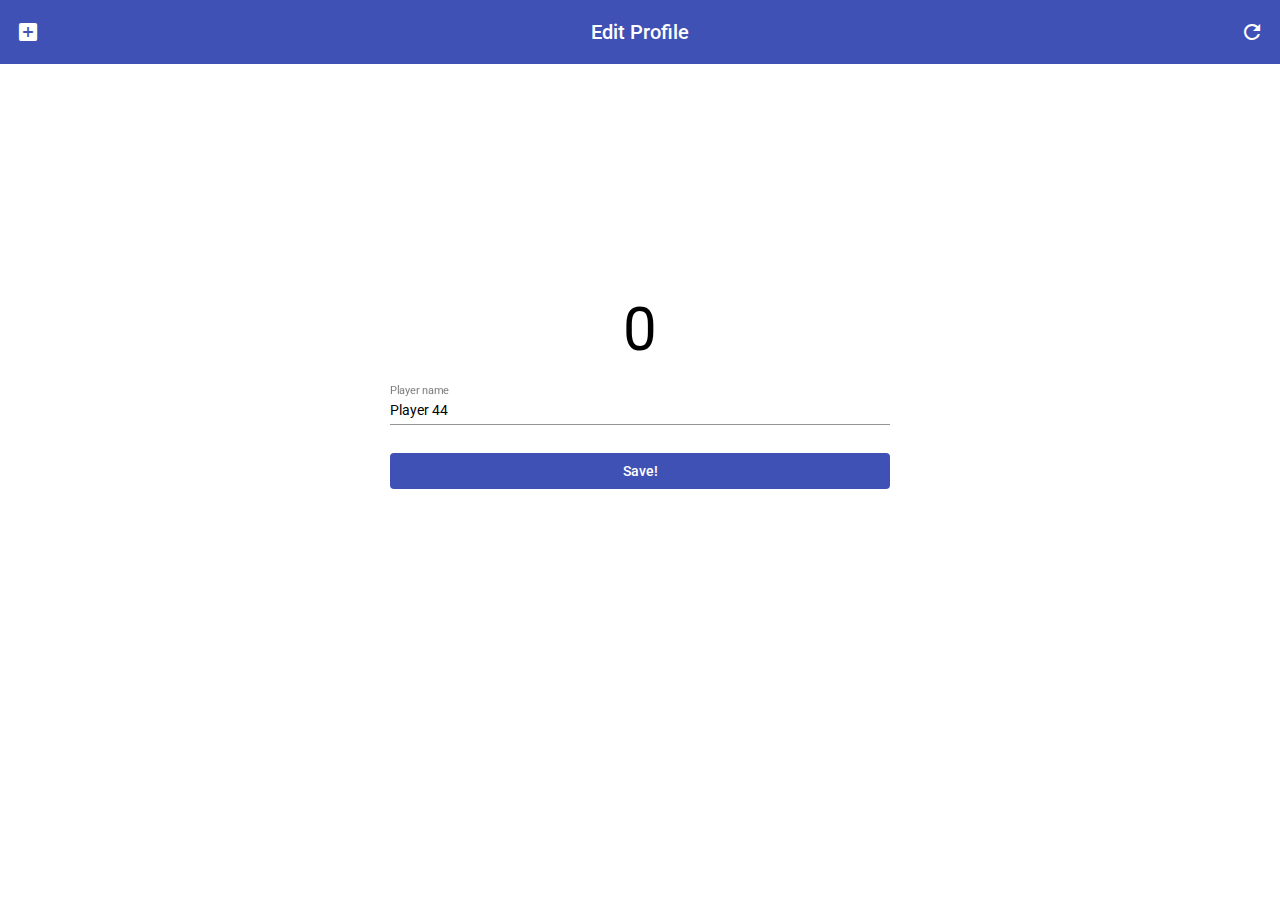
<file: projects/hello/index.html>
<!doctype html>
<html lang="en">
<head>
  <meta charset="utf-8">
  <title>Hello</title>
  <base href="/projects/hello/">
  <meta name="viewport" content="width=device-width, initial-scale=1">
  <link rel="icon" type="image/x-icon" href="favicon.ico">
  <link href="https://fonts.googleapis.com/css?family=Roboto:300,400,500&display=swap" rel="stylesheet">
  <link href="https://fonts.googleapis.com/icon?family=Material+Icons" rel="stylesheet">
<link rel="stylesheet" href="styles.45223b0fffa403703b9d.css"></head>
<body class="mat-typography">
  <app-root></app-root>
    
  <audio id="audioPlayer">
    <source src="http://www.hochmuth.com/mp3/Haydn_Adagio.mp3" type="audio/mpeg">
    Your browser does not support the audio element.
  </audio>
<script src="runtime-es2015.c9afb3256f2870e161de.js" type="module"></script><script src="runtime-es5.c9afb3256f2870e161de.js" nomodule defer></script><script src="polyfills-es5.40d363cefef9094149a6.js" nomodule defer></script><script src="polyfills-es2015.e85c3f5c6edf42a26377.js" type="module"></script><script src="main-es2015.7e215173cdeeeb72c129.js" type="module"></script><script src="main-es5.7e215173cdeeeb72c129.js" nomodule defer></script></body>
</html>
</file>
<file: projects/hello/styles.45223b0fffa403703b9d.css>
.mat-badge-content{font-weight:600;font-size:12px;font-family:Roboto,Helvetica Neue,sans-serif}.mat-badge-small .mat-badge-content{font-size:9px}.mat-badge-large .mat-badge-content{font-size:24px}.mat-h1,.mat-headline,.mat-typography h1{font:400 24px/32px Roboto,Helvetica Neue,sans-serif;letter-spacing:normal;margin:0 0 16px}.mat-h2,.mat-title,.mat-typography h2{font:500 20px/32px Roboto,Helvetica Neue,sans-serif;letter-spacing:normal;margin:0 0 16px}.mat-h3,.mat-subheading-2,.mat-typography h3{font:400 16px/28px Roboto,Helvetica Neue,sans-serif;letter-spacing:normal;margin:0 0 16px}.mat-h4,.mat-subheading-1,.mat-typography h4{font:400 15px/24px Roboto,Helvetica Neue,sans-serif;letter-spacing:normal;margin:0 0 16px}.mat-h5,.mat-typography h5{font:400 11.62px/20px Roboto,Helvetica Neue,sans-serif;margin:0 0 12px}.mat-h6,.mat-typography h6{font:400 9.38px/20px Roboto,Helvetica Neue,sans-serif;margin:0 0 12px}.mat-body-2,.mat-body-strong{font:500 14px/24px Roboto,Helvetica Neue,sans-serif;letter-spacing:normal}.mat-body,.mat-body-1,.mat-typography{font:400 14px/20px Roboto,Helvetica Neue,sans-serif;letter-spacing:normal}.mat-body-1 p,.mat-body p,.mat-typography p{margin:0 0 12px}.mat-caption,.mat-small{font:400 12px/20px Roboto,Helvetica Neue,sans-serif;letter-spacing:normal}.mat-display-4,.mat-typography .mat-display-4{font:300 112px/112px Roboto,Helvetica Neue,sans-serif;letter-spacing:-.05em;margin:0 0 56px}.mat-display-3,.mat-typography .mat-display-3{font:400 56px/56px Roboto,Helvetica Neue,sans-serif;letter-spacing:-.02em;margin:0 0 64px}.mat-display-2,.mat-typography .mat-display-2{font:400 45px/48px Roboto,Helvetica Neue,sans-serif;letter-spacing:-.005em;margin:0 0 64px}.mat-display-1,.mat-typography .mat-display-1{font:400 34px/40px Roboto,Helvetica Neue,sans-serif;letter-spacing:normal;margin:0 0 64px}.mat-bottom-sheet-container{font:400 14px/20px Roboto,Helvetica Neue,sans-serif;letter-spacing:normal}.mat-button,.mat-fab,.mat-flat-button,.mat-icon-button,.mat-mini-fab,.mat-raised-button,.mat-stroked-button{font-family:Roboto,Helvetica Neue,sans-serif;font-size:14px;font-weight:500}.mat-button-toggle,.mat-card{font-family:Roboto,Helvetica Neue,sans-serif}.mat-card-title{font-size:24px;font-weight:500}.mat-card-header .mat-card-title{font-size:20px}.mat-card-content,.mat-card-subtitle{font-size:14px}.mat-checkbox{font-family:Roboto,Helvetica Neue,sans-serif}.mat-checkbox-layout .mat-checkbox-label{line-height:24px}.mat-chip{font-size:14px;font-weight:500}.mat-chip .mat-chip-remove.mat-icon,.mat-chip .mat-chip-trailing-icon.mat-icon{font-size:18px}.mat-table{font-family:Roboto,Helvetica Neue,sans-serif}.mat-header-cell{font-size:12px;font-weight:500}.mat-cell,.mat-footer-cell{font-size:14px}.mat-calendar{font-family:Roboto,Helvetica Neue,sans-serif}.mat-calendar-body{font-size:13px}.mat-calendar-body-label,.mat-calendar-period-button{font-size:14px;font-weight:500}.mat-calendar-table-header th{font-size:11px;font-weight:400}.mat-dialog-title{font:500 20px/32px Roboto,Helvetica Neue,sans-serif;letter-spacing:normal}.mat-expansion-panel-header{font-family:Roboto,Helvetica Neue,sans-serif;font-size:15px;font-weight:400}.mat-expansion-panel-content{font:400 14px/20px Roboto,Helvetica Neue,sans-serif;letter-spacing:normal}.mat-form-field{font-size:inherit;font-weight:400;line-height:1.125;font-family:Roboto,Helvetica Neue,sans-serif;letter-spacing:normal}.mat-form-field-wrapper{padding-bottom:1.34375em}.mat-form-field-prefix .mat-icon,.mat-form-field-suffix .mat-icon{font-size:150%;line-height:1.125}.mat-form-field-prefix .mat-icon-button,.mat-form-field-suffix .mat-icon-button{height:1.5em;width:1.5em}.mat-form-field-prefix .mat-icon-button .mat-icon,.mat-form-field-suffix .mat-icon-button .mat-icon{height:1.125em;line-height:1.125}.mat-form-field-infix{padding:.5em 0;border-top:.84375em solid transparent}.mat-form-field-can-float.mat-form-field-should-float .mat-form-field-label,.mat-form-field-can-float .mat-input-server:focus+.mat-form-field-label-wrapper .mat-form-field-label{transform:translateY(-1.34375em) scale(.75);width:133.3333333333%}.mat-form-field-can-float .mat-input-server[label]:not(:label-shown)+.mat-form-field-label-wrapper .mat-form-field-label{transform:translateY(-1.34374em) scale(.75);width:133.3333433333%}.mat-form-field-label-wrapper{top:-.84375em;padding-top:.84375em}.mat-form-field-label{top:1.34375em}.mat-form-field-underline{bottom:1.34375em}.mat-form-field-subscript-wrapper{font-size:75%;margin-top:.6666666667em;top:calc(100% - 1.79167em)}.mat-form-field-appearance-legacy .mat-form-field-wrapper{padding-bottom:1.25em}.mat-form-field-appearance-legacy .mat-form-field-infix{padding:.4375em 0}.mat-form-field-appearance-legacy.mat-form-field-can-float.mat-form-field-should-float .mat-form-field-label,.mat-form-field-appearance-legacy.mat-form-field-can-float .mat-input-server:focus+.mat-form-field-label-wrapper .mat-form-field-label{transform:translateY(-1.28125em) scale(.75) perspective(100px) translateZ(.001px);-ms-transform:translateY(-1.28125em) scale(.75);width:133.3333333333%}.mat-form-field-appearance-legacy.mat-form-field-can-float .mat-form-field-autofill-control:-webkit-autofill+.mat-form-field-label-wrapper .mat-form-field-label{transform:translateY(-1.28125em) scale(.75) perspective(100px) translateZ(.00101px);-ms-transform:translateY(-1.28124em) scale(.75);width:133.3333433333%}.mat-form-field-appearance-legacy.mat-form-field-can-float .mat-input-server[label]:not(:label-shown)+.mat-form-field-label-wrapper .mat-form-field-label{transform:translateY(-1.28125em) scale(.75) perspective(100px) translateZ(.00102px);-ms-transform:translateY(-1.28123em) scale(.75);width:133.3333533333%}.mat-form-field-appearance-legacy .mat-form-field-label{top:1.28125em}.mat-form-field-appearance-legacy .mat-form-field-underline{bottom:1.25em}.mat-form-field-appearance-legacy .mat-form-field-subscript-wrapper{margin-top:.5416666667em;top:calc(100% - 1.66667em)}@media print{.mat-form-field-appearance-legacy.mat-form-field-can-float.mat-form-field-should-float .mat-form-field-label,.mat-form-field-appearance-legacy.mat-form-field-can-float .mat-input-server:focus+.mat-form-field-label-wrapper .mat-form-field-label{transform:translateY(-1.28122em) scale(.75)}.mat-form-field-appearance-legacy.mat-form-field-can-float .mat-form-field-autofill-control:-webkit-autofill+.mat-form-field-label-wrapper .mat-form-field-label{transform:translateY(-1.28121em) scale(.75)}.mat-form-field-appearance-legacy.mat-form-field-can-float .mat-input-server[label]:not(:label-shown)+.mat-form-field-label-wrapper .mat-form-field-label{transform:translateY(-1.2812em) scale(.75)}}.mat-form-field-appearance-fill .mat-form-field-infix{padding:.25em 0 .75em}.mat-form-field-appearance-fill .mat-form-field-label{top:1.09375em;margin-top:-.5em}.mat-form-field-appearance-fill.mat-form-field-can-float.mat-form-field-should-float .mat-form-field-label,.mat-form-field-appearance-fill.mat-form-field-can-float .mat-input-server:focus+.mat-form-field-label-wrapper .mat-form-field-label{transform:translateY(-.59375em) scale(.75);width:133.3333333333%}.mat-form-field-appearance-fill.mat-form-field-can-float .mat-input-server[label]:not(:label-shown)+.mat-form-field-label-wrapper .mat-form-field-label{transform:translateY(-.59374em) scale(.75);width:133.3333433333%}.mat-form-field-appearance-outline .mat-form-field-infix{padding:1em 0}.mat-form-field-appearance-outline .mat-form-field-label{top:1.84375em;margin-top:-.25em}.mat-form-field-appearance-outline.mat-form-field-can-float.mat-form-field-should-float .mat-form-field-label,.mat-form-field-appearance-outline.mat-form-field-can-float .mat-input-server:focus+.mat-form-field-label-wrapper .mat-form-field-label{transform:translateY(-1.59375em) scale(.75);width:133.3333333333%}.mat-form-field-appearance-outline.mat-form-field-can-float .mat-input-server[label]:not(:label-shown)+.mat-form-field-label-wrapper .mat-form-field-label{transform:translateY(-1.59374em) scale(.75);width:133.3333433333%}.mat-grid-tile-footer,.mat-grid-tile-header{font-size:14px}.mat-grid-tile-footer .mat-line,.mat-grid-tile-header .mat-line{white-space:nowrap;overflow:hidden;text-overflow:ellipsis;display:block;box-sizing:border-box}.mat-grid-tile-footer .mat-line:nth-child(n+2),.mat-grid-tile-header .mat-line:nth-child(n+2){font-size:12px}input.mat-input-element{margin-top:-.0625em}.mat-menu-item{font-family:Roboto,Helvetica Neue,sans-serif;font-size:14px;font-weight:400}.mat-paginator,.mat-paginator-page-size .mat-select-trigger{font-family:Roboto,Helvetica Neue,sans-serif;font-size:12px}.mat-radio-button,.mat-select{font-family:Roboto,Helvetica Neue,sans-serif}.mat-select-trigger{height:1.125em}.mat-slide-toggle-content,.mat-slider-thumb-label-text{font-family:Roboto,Helvetica Neue,sans-serif}.mat-slider-thumb-label-text{font-size:12px;font-weight:500}.mat-stepper-horizontal,.mat-stepper-vertical{font-family:Roboto,Helvetica Neue,sans-serif}.mat-step-label{font-size:14px;font-weight:400}.mat-step-sub-label-error{font-weight:400}.mat-step-label-error{font-size:14px}.mat-step-label-selected{font-size:14px;font-weight:500}.mat-tab-group,.mat-tab-label,.mat-tab-link{font-family:Roboto,Helvetica Neue,sans-serif}.mat-tab-label,.mat-tab-link{font-size:14px;font-weight:500}.mat-toolbar,.mat-toolbar h1,.mat-toolbar h2,.mat-toolbar h3,.mat-toolbar h4,.mat-toolbar h5,.mat-toolbar h6{font:500 20px/32px Roboto,Helvetica Neue,sans-serif;letter-spacing:normal;margin:0}.mat-tooltip{font-family:Roboto,Helvetica Neue,sans-serif;font-size:10px;padding-top:6px;padding-bottom:6px}.mat-tooltip-handset{font-size:14px;padding-top:8px;padding-bottom:8px}.mat-list-item,.mat-list-option{font-family:Roboto,Helvetica Neue,sans-serif}.mat-list-base .mat-list-item{font-size:16px}.mat-list-base .mat-list-item .mat-line{white-space:nowrap;overflow:hidden;text-overflow:ellipsis;display:block;box-sizing:border-box}.mat-list-base .mat-list-item .mat-line:nth-child(n+2){font-size:14px}.mat-list-base .mat-list-option{font-size:16px}.mat-list-base .mat-list-option .mat-line{white-space:nowrap;overflow:hidden;text-overflow:ellipsis;display:block;box-sizing:border-box}.mat-list-base .mat-list-option .mat-line:nth-child(n+2){font-size:14px}.mat-list-base .mat-subheader{font-family:Roboto,Helvetica Neue,sans-serif;font-size:14px;font-weight:500}.mat-list-base[dense] .mat-list-item{font-size:12px}.mat-list-base[dense] .mat-list-item .mat-line{white-space:nowrap;overflow:hidden;text-overflow:ellipsis;display:block;box-sizing:border-box}.mat-list-base[dense] .mat-list-item .mat-line:nth-child(n+2),.mat-list-base[dense] .mat-list-option{font-size:12px}.mat-list-base[dense] .mat-list-option .mat-line{white-space:nowrap;overflow:hidden;text-overflow:ellipsis;display:block;box-sizing:border-box}.mat-list-base[dense] .mat-list-option .mat-line:nth-child(n+2){font-size:12px}.mat-list-base[dense] .mat-subheader{font-family:Roboto,Helvetica Neue,sans-serif;font-size:12px;font-weight:500}.mat-option{font-family:Roboto,Helvetica Neue,sans-serif;font-size:16px}.mat-optgroup-label{font:500 14px/24px Roboto,Helvetica Neue,sans-serif;letter-spacing:normal}.mat-simple-snackbar{font-family:Roboto,Helvetica Neue,sans-serif;font-size:14px}.mat-simple-snackbar-action{line-height:1;font-family:inherit;font-size:inherit;font-weight:500}.mat-tree{font-family:Roboto,Helvetica Neue,sans-serif}.mat-nested-tree-node,.mat-tree-node{font-weight:400;font-size:14px}.mat-ripple{overflow:hidden;position:relative}.mat-ripple:not(:empty){transform:translateZ(0)}.mat-ripple.mat-ripple-unbounded{overflow:visible}.mat-ripple-element{position:absolute;border-radius:50%;pointer-events:none;transition:opacity,transform 0ms cubic-bezier(0,0,.2,1);transform:scale(0)}.cdk-high-contrast-active .mat-ripple-element{display:none}.cdk-visually-hidden{border:0;clip:rect(0 0 0 0);height:1px;margin:-1px;overflow:hidden;padding:0;position:absolute;width:1px;outline:0;-webkit-appearance:none;-moz-appearance:none}.cdk-global-overlay-wrapper,.cdk-overlay-container{pointer-events:none;top:0;left:0;height:100%;width:100%}.cdk-overlay-container{position:fixed;z-index:1000}.cdk-overlay-container:empty{display:none}.cdk-global-overlay-wrapper,.cdk-overlay-pane{display:flex;position:absolute;z-index:1000}.cdk-overlay-pane{pointer-events:auto;box-sizing:border-box;max-width:100%;max-height:100%}.cdk-overlay-backdrop{position:absolute;top:0;bottom:0;left:0;right:0;z-index:1000;pointer-events:auto;-webkit-tap-highlight-color:transparent;transition:opacity .4s cubic-bezier(.25,.8,.25,1);opacity:0}.cdk-overlay-backdrop.cdk-overlay-backdrop-showing{opacity:1}@media screen and (-ms-high-contrast:active){.cdk-overlay-backdrop.cdk-overlay-backdrop-showing{opacity:.6}}.cdk-overlay-dark-backdrop{background:rgba(0,0,0,.32)}.cdk-overlay-transparent-backdrop,.cdk-overlay-transparent-backdrop.cdk-overlay-backdrop-showing{opacity:0}.cdk-overlay-connected-position-bounding-box{position:absolute;z-index:1000;display:flex;flex-direction:column;min-width:1px;min-height:1px}.cdk-global-scrollblock{position:fixed;width:100%;overflow-y:scroll}@-webkit-keyframes cdk-text-field-autofill-start{/*!*/}@keyframes cdk-text-field-autofill-start{/*!*/}@-webkit-keyframes cdk-text-field-autofill-end{/*!*/}@keyframes cdk-text-field-autofill-end{/*!*/}.cdk-text-field-autofill-monitored:-webkit-autofill{-webkit-animation:cdk-text-field-autofill-start 0s 1ms;animation:cdk-text-field-autofill-start 0s 1ms}.cdk-text-field-autofill-monitored:not(:-webkit-autofill){-webkit-animation:cdk-text-field-autofill-end 0s 1ms;animation:cdk-text-field-autofill-end 0s 1ms}textarea.cdk-textarea-autosize{resize:none}textarea.cdk-textarea-autosize-measuring{height:auto!important;overflow:hidden!important;padding:2px 0!important;box-sizing:content-box!important}.mat-ripple-element{background-color:rgba(0,0,0,.1)}.mat-option{color:rgba(0,0,0,.87)}.mat-option.mat-active,.mat-option.mat-selected:not(.mat-option-multiple):not(.mat-option-disabled),.mat-option:focus:not(.mat-option-disabled),.mat-option:hover:not(.mat-option-disabled){background:rgba(0,0,0,.04)}.mat-option.mat-active{color:rgba(0,0,0,.87)}.mat-option.mat-option-disabled{color:rgba(0,0,0,.38)}.mat-primary .mat-option.mat-selected:not(.mat-option-disabled){color:#3f51b5}.mat-accent .mat-option.mat-selected:not(.mat-option-disabled){color:#ff4081}.mat-warn .mat-option.mat-selected:not(.mat-option-disabled){color:#f44336}.mat-optgroup-label{color:rgba(0,0,0,.54)}.mat-optgroup-disabled .mat-optgroup-label{color:rgba(0,0,0,.38)}.mat-pseudo-checkbox{color:rgba(0,0,0,.54)}.mat-pseudo-checkbox:after{color:#fafafa}.mat-pseudo-checkbox-disabled{color:#b0b0b0}.mat-primary .mat-pseudo-checkbox-checked,.mat-primary .mat-pseudo-checkbox-indeterminate{background:#3f51b5}.mat-accent .mat-pseudo-checkbox-checked,.mat-accent .mat-pseudo-checkbox-indeterminate,.mat-pseudo-checkbox-checked,.mat-pseudo-checkbox-indeterminate{background:#ff4081}.mat-warn .mat-pseudo-checkbox-checked,.mat-warn .mat-pseudo-checkbox-indeterminate{background:#f44336}.mat-pseudo-checkbox-checked.mat-pseudo-checkbox-disabled,.mat-pseudo-checkbox-indeterminate.mat-pseudo-checkbox-disabled{background:#b0b0b0}.mat-elevation-z0{box-shadow:0 0 0 0 rgba(0,0,0,.2),0 0 0 0 rgba(0,0,0,.14),0 0 0 0 rgba(0,0,0,.12)}.mat-elevation-z1{box-shadow:0 2px 1px -1px rgba(0,0,0,.2),0 1px 1px 0 rgba(0,0,0,.14),0 1px 3px 0 rgba(0,0,0,.12)}.mat-elevation-z2{box-shadow:0 3px 1px -2px rgba(0,0,0,.2),0 2px 2px 0 rgba(0,0,0,.14),0 1px 5px 0 rgba(0,0,0,.12)}.mat-elevation-z3{box-shadow:0 3px 3px -2px rgba(0,0,0,.2),0 3px 4px 0 rgba(0,0,0,.14),0 1px 8px 0 rgba(0,0,0,.12)}.mat-elevation-z4{box-shadow:0 2px 4px -1px rgba(0,0,0,.2),0 4px 5px 0 rgba(0,0,0,.14),0 1px 10px 0 rgba(0,0,0,.12)}.mat-elevation-z5{box-shadow:0 3px 5px -1px rgba(0,0,0,.2),0 5px 8px 0 rgba(0,0,0,.14),0 1px 14px 0 rgba(0,0,0,.12)}.mat-elevation-z6{box-shadow:0 3px 5px -1px rgba(0,0,0,.2),0 6px 10px 0 rgba(0,0,0,.14),0 1px 18px 0 rgba(0,0,0,.12)}.mat-elevation-z7{box-shadow:0 4px 5px -2px rgba(0,0,0,.2),0 7px 10px 1px rgba(0,0,0,.14),0 2px 16px 1px rgba(0,0,0,.12)}.mat-elevation-z8{box-shadow:0 5px 5px -3px rgba(0,0,0,.2),0 8px 10px 1px rgba(0,0,0,.14),0 3px 14px 2px rgba(0,0,0,.12)}.mat-elevation-z9{box-shadow:0 5px 6px -3px rgba(0,0,0,.2),0 9px 12px 1px rgba(0,0,0,.14),0 3px 16px 2px rgba(0,0,0,.12)}.mat-elevation-z10{box-shadow:0 6px 6px -3px rgba(0,0,0,.2),0 10px 14px 1px rgba(0,0,0,.14),0 4px 18px 3px rgba(0,0,0,.12)}.mat-elevation-z11{box-shadow:0 6px 7px -4px rgba(0,0,0,.2),0 11px 15px 1px rgba(0,0,0,.14),0 4px 20px 3px rgba(0,0,0,.12)}.mat-elevation-z12{box-shadow:0 7px 8px -4px rgba(0,0,0,.2),0 12px 17px 2px rgba(0,0,0,.14),0 5px 22px 4px rgba(0,0,0,.12)}.mat-elevation-z13{box-shadow:0 7px 8px -4px rgba(0,0,0,.2),0 13px 19px 2px rgba(0,0,0,.14),0 5px 24px 4px rgba(0,0,0,.12)}.mat-elevation-z14{box-shadow:0 7px 9px -4px rgba(0,0,0,.2),0 14px 21px 2px rgba(0,0,0,.14),0 5px 26px 4px rgba(0,0,0,.12)}.mat-elevation-z15{box-shadow:0 8px 9px -5px rgba(0,0,0,.2),0 15px 22px 2px rgba(0,0,0,.14),0 6px 28px 5px rgba(0,0,0,.12)}.mat-elevation-z16{box-shadow:0 8px 10px -5px rgba(0,0,0,.2),0 16px 24px 2px rgba(0,0,0,.14),0 6px 30px 5px rgba(0,0,0,.12)}.mat-elevation-z17{box-shadow:0 8px 11px -5px rgba(0,0,0,.2),0 17px 26px 2px rgba(0,0,0,.14),0 6px 32px 5px rgba(0,0,0,.12)}.mat-elevation-z18{box-shadow:0 9px 11px -5px rgba(0,0,0,.2),0 18px 28px 2px rgba(0,0,0,.14),0 7px 34px 6px rgba(0,0,0,.12)}.mat-elevation-z19{box-shadow:0 9px 12px -6px rgba(0,0,0,.2),0 19px 29px 2px rgba(0,0,0,.14),0 7px 36px 6px rgba(0,0,0,.12)}.mat-elevation-z20{box-shadow:0 10px 13px -6px rgba(0,0,0,.2),0 20px 31px 3px rgba(0,0,0,.14),0 8px 38px 7px rgba(0,0,0,.12)}.mat-elevation-z21{box-shadow:0 10px 13px -6px rgba(0,0,0,.2),0 21px 33px 3px rgba(0,0,0,.14),0 8px 40px 7px rgba(0,0,0,.12)}.mat-elevation-z22{box-shadow:0 10px 14px -6px rgba(0,0,0,.2),0 22px 35px 3px rgba(0,0,0,.14),0 8px 42px 7px rgba(0,0,0,.12)}.mat-elevation-z23{box-shadow:0 11px 14px -7px rgba(0,0,0,.2),0 23px 36px 3px rgba(0,0,0,.14),0 9px 44px 8px rgba(0,0,0,.12)}.mat-elevation-z24{box-shadow:0 11px 15px -7px rgba(0,0,0,.2),0 24px 38px 3px rgba(0,0,0,.14),0 9px 46px 8px rgba(0,0,0,.12)}.mat-app-background{background-color:#fafafa;color:rgba(0,0,0,.87)}.mat-theme-loaded-marker{display:none}.mat-autocomplete-panel{background:#fff;color:rgba(0,0,0,.87)}.mat-autocomplete-panel:not([class*=mat-elevation-z]){box-shadow:0 2px 4px -1px rgba(0,0,0,.2),0 4px 5px 0 rgba(0,0,0,.14),0 1px 10px 0 rgba(0,0,0,.12)}.mat-autocomplete-panel .mat-option.mat-selected:not(.mat-active):not(:hover){background:#fff}.mat-autocomplete-panel .mat-option.mat-selected:not(.mat-active):not(:hover):not(.mat-option-disabled){color:rgba(0,0,0,.87)}.mat-badge-content{color:#fff;background:#3f51b5}.cdk-high-contrast-active .mat-badge-content{outline:1px solid;border-radius:0}.mat-badge-accent .mat-badge-content{background:#ff4081;color:#fff}.mat-badge-warn .mat-badge-content{color:#fff;background:#f44336}.mat-badge{position:relative}.mat-badge-hidden .mat-badge-content{display:none}.mat-badge-disabled .mat-badge-content{background:#b9b9b9;color:rgba(0,0,0,.38)}.mat-badge-content{position:absolute;text-align:center;display:inline-block;border-radius:50%;transition:transform .2s ease-in-out;transform:scale(.6);overflow:hidden;white-space:nowrap;text-overflow:ellipsis;pointer-events:none}.mat-badge-content._mat-animation-noopable,.ng-animate-disabled .mat-badge-content{transition:none}.mat-badge-content.mat-badge-active{transform:none}.mat-badge-small .mat-badge-content{width:16px;height:16px;line-height:16px}.mat-badge-small.mat-badge-above .mat-badge-content{top:-8px}.mat-badge-small.mat-badge-below .mat-badge-content{bottom:-8px}.mat-badge-small.mat-badge-before .mat-badge-content{left:-16px}[dir=rtl] .mat-badge-small.mat-badge-before .mat-badge-content{left:auto;right:-16px}.mat-badge-small.mat-badge-after .mat-badge-content{right:-16px}[dir=rtl] .mat-badge-small.mat-badge-after .mat-badge-content{right:auto;left:-16px}.mat-badge-small.mat-badge-overlap.mat-badge-before .mat-badge-content{left:-8px}[dir=rtl] .mat-badge-small.mat-badge-overlap.mat-badge-before .mat-badge-content{left:auto;right:-8px}.mat-badge-small.mat-badge-overlap.mat-badge-after .mat-badge-content{right:-8px}[dir=rtl] .mat-badge-small.mat-badge-overlap.mat-badge-after .mat-badge-content{right:auto;left:-8px}.mat-badge-medium .mat-badge-content{width:22px;height:22px;line-height:22px}.mat-badge-medium.mat-badge-above .mat-badge-content{top:-11px}.mat-badge-medium.mat-badge-below .mat-badge-content{bottom:-11px}.mat-badge-medium.mat-badge-before .mat-badge-content{left:-22px}[dir=rtl] .mat-badge-medium.mat-badge-before .mat-badge-content{left:auto;right:-22px}.mat-badge-medium.mat-badge-after .mat-badge-content{right:-22px}[dir=rtl] .mat-badge-medium.mat-badge-after .mat-badge-content{right:auto;left:-22px}.mat-badge-medium.mat-badge-overlap.mat-badge-before .mat-badge-content{left:-11px}[dir=rtl] .mat-badge-medium.mat-badge-overlap.mat-badge-before .mat-badge-content{left:auto;right:-11px}.mat-badge-medium.mat-badge-overlap.mat-badge-after .mat-badge-content{right:-11px}[dir=rtl] .mat-badge-medium.mat-badge-overlap.mat-badge-after .mat-badge-content{right:auto;left:-11px}.mat-badge-large .mat-badge-content{width:28px;height:28px;line-height:28px}.mat-badge-large.mat-badge-above .mat-badge-content{top:-14px}.mat-badge-large.mat-badge-below .mat-badge-content{bottom:-14px}.mat-badge-large.mat-badge-before .mat-badge-content{left:-28px}[dir=rtl] .mat-badge-large.mat-badge-before .mat-badge-content{left:auto;right:-28px}.mat-badge-large.mat-badge-after .mat-badge-content{right:-28px}[dir=rtl] .mat-badge-large.mat-badge-after .mat-badge-content{right:auto;left:-28px}.mat-badge-large.mat-badge-overlap.mat-badge-before .mat-badge-content{left:-14px}[dir=rtl] .mat-badge-large.mat-badge-overlap.mat-badge-before .mat-badge-content{left:auto;right:-14px}.mat-badge-large.mat-badge-overlap.mat-badge-after .mat-badge-content{right:-14px}[dir=rtl] .mat-badge-large.mat-badge-overlap.mat-badge-after .mat-badge-content{right:auto;left:-14px}.mat-bottom-sheet-container{box-shadow:0 8px 10px -5px rgba(0,0,0,.2),0 16px 24px 2px rgba(0,0,0,.14),0 6px 30px 5px rgba(0,0,0,.12);background:#fff;color:rgba(0,0,0,.87)}.mat-button,.mat-icon-button,.mat-stroked-button{color:inherit;background:transparent}.mat-button.mat-primary,.mat-icon-button.mat-primary,.mat-stroked-button.mat-primary{color:#3f51b5}.mat-button.mat-accent,.mat-icon-button.mat-accent,.mat-stroked-button.mat-accent{color:#ff4081}.mat-button.mat-warn,.mat-icon-button.mat-warn,.mat-stroked-button.mat-warn{color:#f44336}.mat-button.mat-accent[disabled],.mat-button.mat-primary[disabled],.mat-button.mat-warn[disabled],.mat-button[disabled][disabled],.mat-icon-button.mat-accent[disabled],.mat-icon-button.mat-primary[disabled],.mat-icon-button.mat-warn[disabled],.mat-icon-button[disabled][disabled],.mat-stroked-button.mat-accent[disabled],.mat-stroked-button.mat-primary[disabled],.mat-stroked-button.mat-warn[disabled],.mat-stroked-button[disabled][disabled]{color:rgba(0,0,0,.26)}.mat-button.mat-primary .mat-button-focus-overlay,.mat-icon-button.mat-primary .mat-button-focus-overlay,.mat-stroked-button.mat-primary .mat-button-focus-overlay{background-color:#3f51b5}.mat-button.mat-accent .mat-button-focus-overlay,.mat-icon-button.mat-accent .mat-button-focus-overlay,.mat-stroked-button.mat-accent .mat-button-focus-overlay{background-color:#ff4081}.mat-button.mat-warn .mat-button-focus-overlay,.mat-icon-button.mat-warn .mat-button-focus-overlay,.mat-stroked-button.mat-warn .mat-button-focus-overlay{background-color:#f44336}.mat-button[disabled] .mat-button-focus-overlay,.mat-icon-button[disabled] .mat-button-focus-overlay,.mat-stroked-button[disabled] .mat-button-focus-overlay{background-color:transparent}.mat-button .mat-ripple-element,.mat-icon-button .mat-ripple-element,.mat-stroked-button .mat-ripple-element{opacity:.1;background-color:currentColor}.mat-button-focus-overlay{background:#000}.mat-stroked-button:not([disabled]){border-color:rgba(0,0,0,.12)}.mat-fab,.mat-flat-button,.mat-mini-fab,.mat-raised-button{color:rgba(0,0,0,.87);background-color:#fff}.mat-fab.mat-accent,.mat-fab.mat-primary,.mat-fab.mat-warn,.mat-flat-button.mat-accent,.mat-flat-button.mat-primary,.mat-flat-button.mat-warn,.mat-mini-fab.mat-accent,.mat-mini-fab.mat-primary,.mat-mini-fab.mat-warn,.mat-raised-button.mat-accent,.mat-raised-button.mat-primary,.mat-raised-button.mat-warn{color:#fff}.mat-fab.mat-accent[disabled],.mat-fab.mat-primary[disabled],.mat-fab.mat-warn[disabled],.mat-fab[disabled][disabled],.mat-flat-button.mat-accent[disabled],.mat-flat-button.mat-primary[disabled],.mat-flat-button.mat-warn[disabled],.mat-flat-button[disabled][disabled],.mat-mini-fab.mat-accent[disabled],.mat-mini-fab.mat-primary[disabled],.mat-mini-fab.mat-warn[disabled],.mat-mini-fab[disabled][disabled],.mat-raised-button.mat-accent[disabled],.mat-raised-button.mat-primary[disabled],.mat-raised-button.mat-warn[disabled],.mat-raised-button[disabled][disabled]{color:rgba(0,0,0,.26)}.mat-fab.mat-primary,.mat-flat-button.mat-primary,.mat-mini-fab.mat-primary,.mat-raised-button.mat-primary{background-color:#3f51b5}.mat-fab.mat-accent,.mat-flat-button.mat-accent,.mat-mini-fab.mat-accent,.mat-raised-button.mat-accent{background-color:#ff4081}.mat-fab.mat-warn,.mat-flat-button.mat-warn,.mat-mini-fab.mat-warn,.mat-raised-button.mat-warn{background-color:#f44336}.mat-fab.mat-accent[disabled],.mat-fab.mat-primary[disabled],.mat-fab.mat-warn[disabled],.mat-fab[disabled][disabled],.mat-flat-button.mat-accent[disabled],.mat-flat-button.mat-primary[disabled],.mat-flat-button.mat-warn[disabled],.mat-flat-button[disabled][disabled],.mat-mini-fab.mat-accent[disabled],.mat-mini-fab.mat-primary[disabled],.mat-mini-fab.mat-warn[disabled],.mat-mini-fab[disabled][disabled],.mat-raised-button.mat-accent[disabled],.mat-raised-button.mat-primary[disabled],.mat-raised-button.mat-warn[disabled],.mat-raised-button[disabled][disabled]{background-color:rgba(0,0,0,.12)}.mat-fab.mat-accent .mat-ripple-element,.mat-fab.mat-primary .mat-ripple-element,.mat-fab.mat-warn .mat-ripple-element,.mat-flat-button.mat-accent .mat-ripple-element,.mat-flat-button.mat-primary .mat-ripple-element,.mat-flat-button.mat-warn .mat-ripple-element,.mat-mini-fab.mat-accent .mat-ripple-element,.mat-mini-fab.mat-primary .mat-ripple-element,.mat-mini-fab.mat-warn .mat-ripple-element,.mat-raised-button.mat-accent .mat-ripple-element,.mat-raised-button.mat-primary .mat-ripple-element,.mat-raised-button.mat-warn .mat-ripple-element{background-color:hsla(0,0%,100%,.1)}.mat-flat-button:not([class*=mat-elevation-z]),.mat-stroked-button:not([class*=mat-elevation-z]){box-shadow:0 0 0 0 rgba(0,0,0,.2),0 0 0 0 rgba(0,0,0,.14),0 0 0 0 rgba(0,0,0,.12)}.mat-raised-button:not([class*=mat-elevation-z]){box-shadow:0 3px 1px -2px rgba(0,0,0,.2),0 2px 2px 0 rgba(0,0,0,.14),0 1px 5px 0 rgba(0,0,0,.12)}.mat-raised-button:not([disabled]):active:not([class*=mat-elevation-z]){box-shadow:0 5px 5px -3px rgba(0,0,0,.2),0 8px 10px 1px rgba(0,0,0,.14),0 3px 14px 2px rgba(0,0,0,.12)}.mat-raised-button[disabled]:not([class*=mat-elevation-z]){box-shadow:0 0 0 0 rgba(0,0,0,.2),0 0 0 0 rgba(0,0,0,.14),0 0 0 0 rgba(0,0,0,.12)}.mat-fab:not([class*=mat-elevation-z]),.mat-mini-fab:not([class*=mat-elevation-z]){box-shadow:0 3px 5px -1px rgba(0,0,0,.2),0 6px 10px 0 rgba(0,0,0,.14),0 1px 18px 0 rgba(0,0,0,.12)}.mat-fab:not([disabled]):active:not([class*=mat-elevation-z]),.mat-mini-fab:not([disabled]):active:not([class*=mat-elevation-z]){box-shadow:0 7px 8px -4px rgba(0,0,0,.2),0 12px 17px 2px rgba(0,0,0,.14),0 5px 22px 4px rgba(0,0,0,.12)}.mat-fab[disabled]:not([class*=mat-elevation-z]),.mat-mini-fab[disabled]:not([class*=mat-elevation-z]){box-shadow:0 0 0 0 rgba(0,0,0,.2),0 0 0 0 rgba(0,0,0,.14),0 0 0 0 rgba(0,0,0,.12)}.mat-button-toggle-group,.mat-button-toggle-standalone{box-shadow:0 3px 1px -2px rgba(0,0,0,.2),0 2px 2px 0 rgba(0,0,0,.14),0 1px 5px 0 rgba(0,0,0,.12)}.mat-button-toggle-group-appearance-standard,.mat-button-toggle-standalone.mat-button-toggle-appearance-standard{box-shadow:none}.mat-button-toggle{color:rgba(0,0,0,.38)}.mat-button-toggle .mat-button-toggle-focus-overlay{background-color:rgba(0,0,0,.12)}.mat-button-toggle-appearance-standard{color:rgba(0,0,0,.87);background:#fff}.mat-button-toggle-appearance-standard .mat-button-toggle-focus-overlay{background-color:#000}.mat-button-toggle-group-appearance-standard .mat-button-toggle+.mat-button-toggle{border-left:1px solid rgba(0,0,0,.12)}[dir=rtl] .mat-button-toggle-group-appearance-standard .mat-button-toggle+.mat-button-toggle{border-left:none;border-right:1px solid rgba(0,0,0,.12)}.mat-button-toggle-group-appearance-standard.mat-button-toggle-vertical .mat-button-toggle+.mat-button-toggle{border-left:none;border-right:none;border-top:1px solid rgba(0,0,0,.12)}.mat-button-toggle-checked{background-color:#e0e0e0;color:rgba(0,0,0,.54)}.mat-button-toggle-checked.mat-button-toggle-appearance-standard{color:rgba(0,0,0,.87)}.mat-button-toggle-disabled{color:rgba(0,0,0,.26);background-color:#eee}.mat-button-toggle-disabled.mat-button-toggle-appearance-standard{background:#fff}.mat-button-toggle-disabled.mat-button-toggle-checked{background-color:#bdbdbd}.mat-button-toggle-group-appearance-standard,.mat-button-toggle-standalone.mat-button-toggle-appearance-standard{border:1px solid rgba(0,0,0,.12)}.mat-card{background:#fff;color:rgba(0,0,0,.87)}.mat-card:not([class*=mat-elevation-z]){box-shadow:0 2px 1px -1px rgba(0,0,0,.2),0 1px 1px 0 rgba(0,0,0,.14),0 1px 3px 0 rgba(0,0,0,.12)}.mat-card.mat-card-flat:not([class*=mat-elevation-z]){box-shadow:0 0 0 0 rgba(0,0,0,.2),0 0 0 0 rgba(0,0,0,.14),0 0 0 0 rgba(0,0,0,.12)}.mat-card-subtitle{color:rgba(0,0,0,.54)}.mat-checkbox-frame{border-color:rgba(0,0,0,.54)}.mat-checkbox-checkmark{fill:#fafafa}.mat-checkbox-checkmark-path{stroke:#fafafa!important}.mat-checkbox-mixedmark{background-color:#fafafa}.mat-checkbox-checked.mat-primary .mat-checkbox-background,.mat-checkbox-indeterminate.mat-primary .mat-checkbox-background{background-color:#3f51b5}.mat-checkbox-checked.mat-accent .mat-checkbox-background,.mat-checkbox-indeterminate.mat-accent .mat-checkbox-background{background-color:#ff4081}.mat-checkbox-checked.mat-warn .mat-checkbox-background,.mat-checkbox-indeterminate.mat-warn .mat-checkbox-background{background-color:#f44336}.mat-checkbox-disabled.mat-checkbox-checked .mat-checkbox-background,.mat-checkbox-disabled.mat-checkbox-indeterminate .mat-checkbox-background{background-color:#b0b0b0}.mat-checkbox-disabled:not(.mat-checkbox-checked) .mat-checkbox-frame{border-color:#b0b0b0}.mat-checkbox-disabled .mat-checkbox-label{color:rgba(0,0,0,.54)}.mat-checkbox .mat-ripple-element{background-color:#000}.mat-checkbox-checked:not(.mat-checkbox-disabled).mat-primary .mat-ripple-element,.mat-checkbox:active:not(.mat-checkbox-disabled).mat-primary .mat-ripple-element{background:#3f51b5}.mat-checkbox-checked:not(.mat-checkbox-disabled).mat-accent .mat-ripple-element,.mat-checkbox:active:not(.mat-checkbox-disabled).mat-accent .mat-ripple-element{background:#ff4081}.mat-checkbox-checked:not(.mat-checkbox-disabled).mat-warn .mat-ripple-element,.mat-checkbox:active:not(.mat-checkbox-disabled).mat-warn .mat-ripple-element{background:#f44336}.mat-chip.mat-standard-chip{background-color:#e0e0e0;color:rgba(0,0,0,.87)}.mat-chip.mat-standard-chip .mat-chip-remove{color:rgba(0,0,0,.87);opacity:.4}.mat-chip.mat-standard-chip:not(.mat-chip-disabled):active{box-shadow:0 3px 3px -2px rgba(0,0,0,.2),0 3px 4px 0 rgba(0,0,0,.14),0 1px 8px 0 rgba(0,0,0,.12)}.mat-chip.mat-standard-chip:not(.mat-chip-disabled) .mat-chip-remove:hover{opacity:.54}.mat-chip.mat-standard-chip.mat-chip-disabled{opacity:.4}.mat-chip.mat-standard-chip:after{background:#000}.mat-chip.mat-standard-chip.mat-chip-selected.mat-primary{background-color:#3f51b5;color:#fff}.mat-chip.mat-standard-chip.mat-chip-selected.mat-primary .mat-chip-remove{color:#fff;opacity:.4}.mat-chip.mat-standard-chip.mat-chip-selected.mat-primary .mat-ripple-element{background-color:hsla(0,0%,100%,.1)}.mat-chip.mat-standard-chip.mat-chip-selected.mat-warn{background-color:#f44336;color:#fff}.mat-chip.mat-standard-chip.mat-chip-selected.mat-warn .mat-chip-remove{color:#fff;opacity:.4}.mat-chip.mat-standard-chip.mat-chip-selected.mat-warn .mat-ripple-element{background-color:hsla(0,0%,100%,.1)}.mat-chip.mat-standard-chip.mat-chip-selected.mat-accent{background-color:#ff4081;color:#fff}.mat-chip.mat-standard-chip.mat-chip-selected.mat-accent .mat-chip-remove{color:#fff;opacity:.4}.mat-chip.mat-standard-chip.mat-chip-selected.mat-accent .mat-ripple-element{background-color:hsla(0,0%,100%,.1)}.mat-table{background:#fff}.mat-table-sticky,.mat-table tbody,.mat-table tfoot,.mat-table thead,[mat-footer-row],[mat-header-row],[mat-row],mat-footer-row,mat-header-row,mat-row{background:inherit}mat-footer-row,mat-header-row,mat-row,td.mat-cell,td.mat-footer-cell,th.mat-header-cell{border-bottom-color:rgba(0,0,0,.12)}.mat-header-cell{color:rgba(0,0,0,.54)}.mat-cell,.mat-footer-cell{color:rgba(0,0,0,.87)}.mat-calendar-arrow{border-top-color:rgba(0,0,0,.54)}.mat-datepicker-content .mat-calendar-next-button,.mat-datepicker-content .mat-calendar-previous-button,.mat-datepicker-toggle{color:rgba(0,0,0,.54)}.mat-calendar-table-header{color:rgba(0,0,0,.38)}.mat-calendar-table-header-divider:after{background:rgba(0,0,0,.12)}.mat-calendar-body-label{color:rgba(0,0,0,.54)}.mat-calendar-body-cell-content{color:rgba(0,0,0,.87);border-color:transparent}.mat-calendar-body-disabled>.mat-calendar-body-cell-content:not(.mat-calendar-body-selected){color:rgba(0,0,0,.38)}.cdk-keyboard-focused .mat-calendar-body-active>.mat-calendar-body-cell-content:not(.mat-calendar-body-selected),.cdk-program-focused .mat-calendar-body-active>.mat-calendar-body-cell-content:not(.mat-calendar-body-selected),.mat-calendar-body-cell:not(.mat-calendar-body-disabled):hover>.mat-calendar-body-cell-content:not(.mat-calendar-body-selected){background-color:rgba(0,0,0,.04)}.mat-calendar-body-today:not(.mat-calendar-body-selected){border-color:rgba(0,0,0,.38)}.mat-calendar-body-disabled>.mat-calendar-body-today:not(.mat-calendar-body-selected){border-color:rgba(0,0,0,.18)}.mat-calendar-body-selected{background-color:#3f51b5;color:#fff}.mat-calendar-body-disabled>.mat-calendar-body-selected{background-color:rgba(63,81,181,.4)}.mat-calendar-body-today.mat-calendar-body-selected{box-shadow:inset 0 0 0 1px #fff}.mat-datepicker-content{box-shadow:0 2px 4px -1px rgba(0,0,0,.2),0 4px 5px 0 rgba(0,0,0,.14),0 1px 10px 0 rgba(0,0,0,.12);background-color:#fff;color:rgba(0,0,0,.87)}.mat-datepicker-content.mat-accent .mat-calendar-body-selected{background-color:#ff4081;color:#fff}.mat-datepicker-content.mat-accent .mat-calendar-body-disabled>.mat-calendar-body-selected{background-color:rgba(255,64,129,.4)}.mat-datepicker-content.mat-accent .mat-calendar-body-today.mat-calendar-body-selected{box-shadow:inset 0 0 0 1px #fff}.mat-datepicker-content.mat-warn .mat-calendar-body-selected{background-color:#f44336;color:#fff}.mat-datepicker-content.mat-warn .mat-calendar-body-disabled>.mat-calendar-body-selected{background-color:rgba(244,67,54,.4)}.mat-datepicker-content.mat-warn .mat-calendar-body-today.mat-calendar-body-selected{box-shadow:inset 0 0 0 1px #fff}.mat-datepicker-content-touch{box-shadow:0 0 0 0 rgba(0,0,0,.2),0 0 0 0 rgba(0,0,0,.14),0 0 0 0 rgba(0,0,0,.12)}.mat-datepicker-toggle-active{color:#3f51b5}.mat-datepicker-toggle-active.mat-accent{color:#ff4081}.mat-datepicker-toggle-active.mat-warn{color:#f44336}.mat-dialog-container{box-shadow:0 11px 15px -7px rgba(0,0,0,.2),0 24px 38px 3px rgba(0,0,0,.14),0 9px 46px 8px rgba(0,0,0,.12);background:#fff;color:rgba(0,0,0,.87)}.mat-divider{border-top-color:rgba(0,0,0,.12)}.mat-divider-vertical{border-right-color:rgba(0,0,0,.12)}.mat-expansion-panel{background:#fff;color:rgba(0,0,0,.87)}.mat-expansion-panel:not([class*=mat-elevation-z]){box-shadow:0 3px 1px -2px rgba(0,0,0,.2),0 2px 2px 0 rgba(0,0,0,.14),0 1px 5px 0 rgba(0,0,0,.12)}.mat-action-row{border-top-color:rgba(0,0,0,.12)}.mat-expansion-panel .mat-expansion-panel-header.cdk-keyboard-focused:not([aria-disabled=true]),.mat-expansion-panel .mat-expansion-panel-header.cdk-program-focused:not([aria-disabled=true]),.mat-expansion-panel:not(.mat-expanded) .mat-expansion-panel-header:hover:not([aria-disabled=true]){background:rgba(0,0,0,.04)}@media(hover:none){.mat-expansion-panel:not(.mat-expanded):not([aria-disabled=true]) .mat-expansion-panel-header:hover{background:#fff}}.mat-expansion-panel-header-title{color:rgba(0,0,0,.87)}.mat-expansion-indicator:after,.mat-expansion-panel-header-description{color:rgba(0,0,0,.54)}.mat-expansion-panel-header[aria-disabled=true]{color:rgba(0,0,0,.26)}.mat-expansion-panel-header[aria-disabled=true] .mat-expansion-panel-header-description,.mat-expansion-panel-header[aria-disabled=true] .mat-expansion-panel-header-title{color:inherit}.mat-form-field-label,.mat-hint{color:rgba(0,0,0,.6)}.mat-form-field.mat-focused .mat-form-field-label{color:#3f51b5}.mat-form-field.mat-focused .mat-form-field-label.mat-accent{color:#ff4081}.mat-form-field.mat-focused .mat-form-field-label.mat-warn{color:#f44336}.mat-focused .mat-form-field-required-marker{color:#ff4081}.mat-form-field-ripple{background-color:rgba(0,0,0,.87)}.mat-form-field.mat-focused .mat-form-field-ripple{background-color:#3f51b5}.mat-form-field.mat-focused .mat-form-field-ripple.mat-accent{background-color:#ff4081}.mat-form-field.mat-focused .mat-form-field-ripple.mat-warn{background-color:#f44336}.mat-form-field-type-mat-native-select.mat-focused:not(.mat-form-field-invalid) .mat-form-field-infix:after{color:#3f51b5}.mat-form-field-type-mat-native-select.mat-focused:not(.mat-form-field-invalid).mat-accent .mat-form-field-infix:after{color:#ff4081}.mat-form-field-type-mat-native-select.mat-focused:not(.mat-form-field-invalid).mat-warn .mat-form-field-infix:after,.mat-form-field.mat-form-field-invalid .mat-form-field-label,.mat-form-field.mat-form-field-invalid .mat-form-field-label.mat-accent,.mat-form-field.mat-form-field-invalid .mat-form-field-label .mat-form-field-required-marker{color:#f44336}.mat-form-field.mat-form-field-invalid .mat-form-field-ripple,.mat-form-field.mat-form-field-invalid .mat-form-field-ripple.mat-accent{background-color:#f44336}.mat-error{color:#f44336}.mat-form-field-appearance-legacy .mat-form-field-label,.mat-form-field-appearance-legacy .mat-hint{color:rgba(0,0,0,.54)}.mat-form-field-appearance-legacy .mat-form-field-underline{background-color:rgba(0,0,0,.42)}.mat-form-field-appearance-legacy.mat-form-field-disabled .mat-form-field-underline{background-image:linear-gradient(90deg,rgba(0,0,0,.42) 0,rgba(0,0,0,.42) 33%,transparent 0);background-size:4px 100%;background-repeat:repeat-x}.mat-form-field-appearance-standard .mat-form-field-underline{background-color:rgba(0,0,0,.42)}.mat-form-field-appearance-standard.mat-form-field-disabled .mat-form-field-underline{background-image:linear-gradient(90deg,rgba(0,0,0,.42) 0,rgba(0,0,0,.42) 33%,transparent 0);background-size:4px 100%;background-repeat:repeat-x}.mat-form-field-appearance-fill .mat-form-field-flex{background-color:rgba(0,0,0,.04)}.mat-form-field-appearance-fill.mat-form-field-disabled .mat-form-field-flex{background-color:rgba(0,0,0,.02)}.mat-form-field-appearance-fill .mat-form-field-underline:before{background-color:rgba(0,0,0,.42)}.mat-form-field-appearance-fill.mat-form-field-disabled .mat-form-field-label{color:rgba(0,0,0,.38)}.mat-form-field-appearance-fill.mat-form-field-disabled .mat-form-field-underline:before{background-color:transparent}.mat-form-field-appearance-outline .mat-form-field-outline{color:rgba(0,0,0,.12)}.mat-form-field-appearance-outline .mat-form-field-outline-thick{color:rgba(0,0,0,.87)}.mat-form-field-appearance-outline.mat-focused .mat-form-field-outline-thick{color:#3f51b5}.mat-form-field-appearance-outline.mat-focused.mat-accent .mat-form-field-outline-thick{color:#ff4081}.mat-form-field-appearance-outline.mat-focused.mat-warn .mat-form-field-outline-thick,.mat-form-field-appearance-outline.mat-form-field-invalid.mat-form-field-invalid .mat-form-field-outline-thick{color:#f44336}.mat-form-field-appearance-outline.mat-form-field-disabled .mat-form-field-label{color:rgba(0,0,0,.38)}.mat-form-field-appearance-outline.mat-form-field-disabled .mat-form-field-outline{color:rgba(0,0,0,.06)}.mat-icon.mat-primary{color:#3f51b5}.mat-icon.mat-accent{color:#ff4081}.mat-icon.mat-warn{color:#f44336}.mat-form-field-type-mat-native-select .mat-form-field-infix:after{color:rgba(0,0,0,.54)}.mat-form-field-type-mat-native-select.mat-form-field-disabled .mat-form-field-infix:after,.mat-input-element:disabled{color:rgba(0,0,0,.38)}.mat-input-element{caret-color:#3f51b5}.mat-input-element::-ms-input-placeholder{color:rgba(0,0,0,.42)}.mat-input-element::placeholder{color:rgba(0,0,0,.42)}.mat-input-element::-moz-placeholder{color:rgba(0,0,0,.42)}.mat-input-element::-webkit-input-placeholder{color:rgba(0,0,0,.42)}.mat-input-element:-ms-input-placeholder{color:rgba(0,0,0,.42)}.mat-accent .mat-input-element{caret-color:#ff4081}.mat-form-field-invalid .mat-input-element,.mat-warn .mat-input-element{caret-color:#f44336}.mat-form-field-type-mat-native-select.mat-form-field-invalid .mat-form-field-infix:after{color:#f44336}.mat-list-base .mat-list-item,.mat-list-base .mat-list-option{color:rgba(0,0,0,.87)}.mat-list-base .mat-subheader{color:rgba(0,0,0,.54)}.mat-list-item-disabled{background-color:#eee}.mat-action-list .mat-list-item:focus,.mat-action-list .mat-list-item:hover,.mat-list-option:focus,.mat-list-option:hover,.mat-nav-list .mat-list-item:focus,.mat-nav-list .mat-list-item:hover{background:rgba(0,0,0,.04)}.mat-list-single-selected-option,.mat-list-single-selected-option:focus,.mat-list-single-selected-option:hover{background:rgba(0,0,0,.12)}.mat-menu-panel{background:#fff}.mat-menu-panel:not([class*=mat-elevation-z]){box-shadow:0 2px 4px -1px rgba(0,0,0,.2),0 4px 5px 0 rgba(0,0,0,.14),0 1px 10px 0 rgba(0,0,0,.12)}.mat-menu-item{background:transparent;color:rgba(0,0,0,.87)}.mat-menu-item[disabled],.mat-menu-item[disabled]:after{color:rgba(0,0,0,.38)}.mat-menu-item-submenu-trigger:after,.mat-menu-item .mat-icon-no-color{color:rgba(0,0,0,.54)}.mat-menu-item-highlighted:not([disabled]),.mat-menu-item.cdk-keyboard-focused:not([disabled]),.mat-menu-item.cdk-program-focused:not([disabled]),.mat-menu-item:hover:not([disabled]){background:rgba(0,0,0,.04)}.mat-paginator{background:#fff}.mat-paginator,.mat-paginator-page-size .mat-select-trigger{color:rgba(0,0,0,.54)}.mat-paginator-decrement,.mat-paginator-increment{border-top:2px solid rgba(0,0,0,.54);border-right:2px solid rgba(0,0,0,.54)}.mat-paginator-first,.mat-paginator-last{border-top:2px solid rgba(0,0,0,.54)}.mat-icon-button[disabled] .mat-paginator-decrement,.mat-icon-button[disabled] .mat-paginator-first,.mat-icon-button[disabled] .mat-paginator-increment,.mat-icon-button[disabled] .mat-paginator-last{border-color:rgba(0,0,0,.38)}.mat-progress-bar-background{fill:#c5cae9}.mat-progress-bar-buffer{background-color:#c5cae9}.mat-progress-bar-fill:after{background-color:#3f51b5}.mat-progress-bar.mat-accent .mat-progress-bar-background{fill:#ff80ab}.mat-progress-bar.mat-accent .mat-progress-bar-buffer{background-color:#ff80ab}.mat-progress-bar.mat-accent .mat-progress-bar-fill:after{background-color:#ff4081}.mat-progress-bar.mat-warn .mat-progress-bar-background{fill:#ffcdd2}.mat-progress-bar.mat-warn .mat-progress-bar-buffer{background-color:#ffcdd2}.mat-progress-bar.mat-warn .mat-progress-bar-fill:after{background-color:#f44336}.mat-progress-spinner circle,.mat-spinner circle{stroke:#3f51b5}.mat-progress-spinner.mat-accent circle,.mat-spinner.mat-accent circle{stroke:#ff4081}.mat-progress-spinner.mat-warn circle,.mat-spinner.mat-warn circle{stroke:#f44336}.mat-radio-outer-circle{border-color:rgba(0,0,0,.54)}.mat-radio-button.mat-primary.mat-radio-checked .mat-radio-outer-circle{border-color:#3f51b5}.mat-radio-button.mat-primary.mat-radio-checked .mat-radio-persistent-ripple,.mat-radio-button.mat-primary .mat-radio-inner-circle,.mat-radio-button.mat-primary .mat-radio-ripple .mat-ripple-element:not(.mat-radio-persistent-ripple),.mat-radio-button.mat-primary:active .mat-radio-persistent-ripple{background-color:#3f51b5}.mat-radio-button.mat-accent.mat-radio-checked .mat-radio-outer-circle{border-color:#ff4081}.mat-radio-button.mat-accent.mat-radio-checked .mat-radio-persistent-ripple,.mat-radio-button.mat-accent .mat-radio-inner-circle,.mat-radio-button.mat-accent .mat-radio-ripple .mat-ripple-element:not(.mat-radio-persistent-ripple),.mat-radio-button.mat-accent:active .mat-radio-persistent-ripple{background-color:#ff4081}.mat-radio-button.mat-warn.mat-radio-checked .mat-radio-outer-circle{border-color:#f44336}.mat-radio-button.mat-warn.mat-radio-checked .mat-radio-persistent-ripple,.mat-radio-button.mat-warn .mat-radio-inner-circle,.mat-radio-button.mat-warn .mat-radio-ripple .mat-ripple-element:not(.mat-radio-persistent-ripple),.mat-radio-button.mat-warn:active .mat-radio-persistent-ripple{background-color:#f44336}.mat-radio-button.mat-radio-disabled.mat-radio-checked .mat-radio-outer-circle,.mat-radio-button.mat-radio-disabled .mat-radio-outer-circle{border-color:rgba(0,0,0,.38)}.mat-radio-button.mat-radio-disabled .mat-radio-inner-circle,.mat-radio-button.mat-radio-disabled .mat-radio-ripple .mat-ripple-element{background-color:rgba(0,0,0,.38)}.mat-radio-button.mat-radio-disabled .mat-radio-label-content{color:rgba(0,0,0,.38)}.mat-radio-button .mat-ripple-element{background-color:#000}.mat-select-value{color:rgba(0,0,0,.87)}.mat-select-placeholder{color:rgba(0,0,0,.42)}.mat-select-disabled .mat-select-value{color:rgba(0,0,0,.38)}.mat-select-arrow{color:rgba(0,0,0,.54)}.mat-select-panel{background:#fff}.mat-select-panel:not([class*=mat-elevation-z]){box-shadow:0 2px 4px -1px rgba(0,0,0,.2),0 4px 5px 0 rgba(0,0,0,.14),0 1px 10px 0 rgba(0,0,0,.12)}.mat-select-panel .mat-option.mat-selected:not(.mat-option-multiple){background:rgba(0,0,0,.12)}.mat-form-field.mat-focused.mat-primary .mat-select-arrow{color:#3f51b5}.mat-form-field.mat-focused.mat-accent .mat-select-arrow{color:#ff4081}.mat-form-field.mat-focused.mat-warn .mat-select-arrow,.mat-form-field .mat-select.mat-select-invalid .mat-select-arrow{color:#f44336}.mat-form-field .mat-select.mat-select-disabled .mat-select-arrow{color:rgba(0,0,0,.38)}.mat-drawer-container{background-color:#fafafa;color:rgba(0,0,0,.87)}.mat-drawer{color:rgba(0,0,0,.87)}.mat-drawer,.mat-drawer.mat-drawer-push{background-color:#fff}.mat-drawer:not(.mat-drawer-side){box-shadow:0 8px 10px -5px rgba(0,0,0,.2),0 16px 24px 2px rgba(0,0,0,.14),0 6px 30px 5px rgba(0,0,0,.12)}.mat-drawer-side{border-right:1px solid rgba(0,0,0,.12)}.mat-drawer-side.mat-drawer-end,[dir=rtl] .mat-drawer-side{border-left:1px solid rgba(0,0,0,.12);border-right:none}[dir=rtl] .mat-drawer-side.mat-drawer-end{border-left:none;border-right:1px solid rgba(0,0,0,.12)}.mat-drawer-backdrop.mat-drawer-shown{background-color:rgba(0,0,0,.6)}.mat-slide-toggle.mat-checked .mat-slide-toggle-thumb{background-color:#ff4081}.mat-slide-toggle.mat-checked .mat-slide-toggle-bar{background-color:rgba(255,64,129,.54)}.mat-slide-toggle.mat-checked .mat-ripple-element{background-color:#ff4081}.mat-slide-toggle.mat-primary.mat-checked .mat-slide-toggle-thumb{background-color:#3f51b5}.mat-slide-toggle.mat-primary.mat-checked .mat-slide-toggle-bar{background-color:rgba(63,81,181,.54)}.mat-slide-toggle.mat-primary.mat-checked .mat-ripple-element{background-color:#3f51b5}.mat-slide-toggle.mat-warn.mat-checked .mat-slide-toggle-thumb{background-color:#f44336}.mat-slide-toggle.mat-warn.mat-checked .mat-slide-toggle-bar{background-color:rgba(244,67,54,.54)}.mat-slide-toggle.mat-warn.mat-checked .mat-ripple-element{background-color:#f44336}.mat-slide-toggle:not(.mat-checked) .mat-ripple-element{background-color:#000}.mat-slide-toggle-thumb{box-shadow:0 2px 1px -1px rgba(0,0,0,.2),0 1px 1px 0 rgba(0,0,0,.14),0 1px 3px 0 rgba(0,0,0,.12);background-color:#fafafa}.mat-slide-toggle-bar{background-color:rgba(0,0,0,.38)}.mat-slider-track-background{background-color:rgba(0,0,0,.26)}.mat-primary .mat-slider-thumb,.mat-primary .mat-slider-thumb-label,.mat-primary .mat-slider-track-fill{background-color:#3f51b5}.mat-primary .mat-slider-thumb-label-text{color:#fff}.mat-accent .mat-slider-thumb,.mat-accent .mat-slider-thumb-label,.mat-accent .mat-slider-track-fill{background-color:#ff4081}.mat-accent .mat-slider-thumb-label-text{color:#fff}.mat-warn .mat-slider-thumb,.mat-warn .mat-slider-thumb-label,.mat-warn .mat-slider-track-fill{background-color:#f44336}.mat-warn .mat-slider-thumb-label-text{color:#fff}.mat-slider-focus-ring{background-color:rgba(255,64,129,.2)}.cdk-focused .mat-slider-track-background,.mat-slider:hover .mat-slider-track-background{background-color:rgba(0,0,0,.38)}.mat-slider-disabled .mat-slider-thumb,.mat-slider-disabled .mat-slider-track-background,.mat-slider-disabled .mat-slider-track-fill,.mat-slider-disabled:hover .mat-slider-track-background{background-color:rgba(0,0,0,.26)}.mat-slider-min-value .mat-slider-focus-ring{background-color:rgba(0,0,0,.12)}.mat-slider-min-value.mat-slider-thumb-label-showing .mat-slider-thumb,.mat-slider-min-value.mat-slider-thumb-label-showing .mat-slider-thumb-label{background-color:rgba(0,0,0,.87)}.mat-slider-min-value.mat-slider-thumb-label-showing.cdk-focused .mat-slider-thumb,.mat-slider-min-value.mat-slider-thumb-label-showing.cdk-focused .mat-slider-thumb-label{background-color:rgba(0,0,0,.26)}.mat-slider-min-value:not(.mat-slider-thumb-label-showing) .mat-slider-thumb{border-color:rgba(0,0,0,.26);background-color:transparent}.mat-slider-min-value:not(.mat-slider-thumb-label-showing).cdk-focused .mat-slider-thumb,.mat-slider-min-value:not(.mat-slider-thumb-label-showing):hover .mat-slider-thumb{border-color:rgba(0,0,0,.38)}.mat-slider-min-value:not(.mat-slider-thumb-label-showing).cdk-focused.mat-slider-disabled .mat-slider-thumb,.mat-slider-min-value:not(.mat-slider-thumb-label-showing):hover.mat-slider-disabled .mat-slider-thumb{border-color:rgba(0,0,0,.26)}.mat-slider-has-ticks .mat-slider-wrapper:after{border-color:rgba(0,0,0,.7)}.mat-slider-horizontal .mat-slider-ticks{background-image:repeating-linear-gradient(90deg,rgba(0,0,0,.7),rgba(0,0,0,.7) 2px,transparent 0,transparent);background-image:-moz-repeating-linear-gradient(.0001deg,rgba(0,0,0,.7),rgba(0,0,0,.7) 2px,transparent 0,transparent)}.mat-slider-vertical .mat-slider-ticks{background-image:repeating-linear-gradient(180deg,rgba(0,0,0,.7),rgba(0,0,0,.7) 2px,transparent 0,transparent)}.mat-step-header.cdk-keyboard-focused,.mat-step-header.cdk-program-focused,.mat-step-header:hover{background-color:rgba(0,0,0,.04)}@media(hover:none){.mat-step-header:hover{background:none}}.mat-step-header .mat-step-label,.mat-step-header .mat-step-optional{color:rgba(0,0,0,.54)}.mat-step-header .mat-step-icon{background-color:rgba(0,0,0,.54);color:#fff}.mat-step-header .mat-step-icon-selected,.mat-step-header .mat-step-icon-state-done,.mat-step-header .mat-step-icon-state-edit{background-color:#3f51b5;color:#fff}.mat-step-header .mat-step-icon-state-error{background-color:transparent;color:#f44336}.mat-step-header .mat-step-label.mat-step-label-active{color:rgba(0,0,0,.87)}.mat-step-header .mat-step-label.mat-step-label-error{color:#f44336}.mat-stepper-horizontal,.mat-stepper-vertical{background-color:#fff}.mat-stepper-vertical-line:before{border-left-color:rgba(0,0,0,.12)}.mat-horizontal-stepper-header:after,.mat-horizontal-stepper-header:before,.mat-stepper-horizontal-line{border-top-color:rgba(0,0,0,.12)}.mat-sort-header-arrow{color:#757575}.mat-tab-header,.mat-tab-nav-bar{border-bottom:1px solid rgba(0,0,0,.12)}.mat-tab-group-inverted-header .mat-tab-header,.mat-tab-group-inverted-header .mat-tab-nav-bar{border-top:1px solid rgba(0,0,0,.12);border-bottom:none}.mat-tab-label,.mat-tab-link{color:rgba(0,0,0,.87)}.mat-tab-label.mat-tab-disabled,.mat-tab-link.mat-tab-disabled{color:rgba(0,0,0,.38)}.mat-tab-header-pagination-chevron{border-color:rgba(0,0,0,.87)}.mat-tab-header-pagination-disabled .mat-tab-header-pagination-chevron{border-color:rgba(0,0,0,.38)}.mat-tab-group[class*=mat-background-] .mat-tab-header,.mat-tab-nav-bar[class*=mat-background-]{border-bottom:none;border-top:none}.mat-tab-group.mat-primary .mat-tab-label.cdk-keyboard-focused:not(.mat-tab-disabled),.mat-tab-group.mat-primary .mat-tab-label.cdk-program-focused:not(.mat-tab-disabled),.mat-tab-group.mat-primary .mat-tab-link.cdk-keyboard-focused:not(.mat-tab-disabled),.mat-tab-group.mat-primary .mat-tab-link.cdk-program-focused:not(.mat-tab-disabled),.mat-tab-nav-bar.mat-primary .mat-tab-label.cdk-keyboard-focused:not(.mat-tab-disabled),.mat-tab-nav-bar.mat-primary .mat-tab-label.cdk-program-focused:not(.mat-tab-disabled),.mat-tab-nav-bar.mat-primary .mat-tab-link.cdk-keyboard-focused:not(.mat-tab-disabled),.mat-tab-nav-bar.mat-primary .mat-tab-link.cdk-program-focused:not(.mat-tab-disabled){background-color:rgba(197,202,233,.3)}.mat-tab-group.mat-primary .mat-ink-bar,.mat-tab-nav-bar.mat-primary .mat-ink-bar{background-color:#3f51b5}.mat-tab-group.mat-primary.mat-background-primary .mat-ink-bar,.mat-tab-nav-bar.mat-primary.mat-background-primary .mat-ink-bar{background-color:#fff}.mat-tab-group.mat-accent .mat-tab-label.cdk-keyboard-focused:not(.mat-tab-disabled),.mat-tab-group.mat-accent .mat-tab-label.cdk-program-focused:not(.mat-tab-disabled),.mat-tab-group.mat-accent .mat-tab-link.cdk-keyboard-focused:not(.mat-tab-disabled),.mat-tab-group.mat-accent .mat-tab-link.cdk-program-focused:not(.mat-tab-disabled),.mat-tab-nav-bar.mat-accent .mat-tab-label.cdk-keyboard-focused:not(.mat-tab-disabled),.mat-tab-nav-bar.mat-accent .mat-tab-label.cdk-program-focused:not(.mat-tab-disabled),.mat-tab-nav-bar.mat-accent .mat-tab-link.cdk-keyboard-focused:not(.mat-tab-disabled),.mat-tab-nav-bar.mat-accent .mat-tab-link.cdk-program-focused:not(.mat-tab-disabled){background-color:rgba(255,128,171,.3)}.mat-tab-group.mat-accent .mat-ink-bar,.mat-tab-nav-bar.mat-accent .mat-ink-bar{background-color:#ff4081}.mat-tab-group.mat-accent.mat-background-accent .mat-ink-bar,.mat-tab-nav-bar.mat-accent.mat-background-accent .mat-ink-bar{background-color:#fff}.mat-tab-group.mat-warn .mat-tab-label.cdk-keyboard-focused:not(.mat-tab-disabled),.mat-tab-group.mat-warn .mat-tab-label.cdk-program-focused:not(.mat-tab-disabled),.mat-tab-group.mat-warn .mat-tab-link.cdk-keyboard-focused:not(.mat-tab-disabled),.mat-tab-group.mat-warn .mat-tab-link.cdk-program-focused:not(.mat-tab-disabled),.mat-tab-nav-bar.mat-warn .mat-tab-label.cdk-keyboard-focused:not(.mat-tab-disabled),.mat-tab-nav-bar.mat-warn .mat-tab-label.cdk-program-focused:not(.mat-tab-disabled),.mat-tab-nav-bar.mat-warn .mat-tab-link.cdk-keyboard-focused:not(.mat-tab-disabled),.mat-tab-nav-bar.mat-warn .mat-tab-link.cdk-program-focused:not(.mat-tab-disabled){background-color:rgba(255,205,210,.3)}.mat-tab-group.mat-warn .mat-ink-bar,.mat-tab-nav-bar.mat-warn .mat-ink-bar{background-color:#f44336}.mat-tab-group.mat-warn.mat-background-warn .mat-ink-bar,.mat-tab-nav-bar.mat-warn.mat-background-warn .mat-ink-bar{background-color:#fff}.mat-tab-group.mat-background-primary .mat-tab-label.cdk-keyboard-focused:not(.mat-tab-disabled),.mat-tab-group.mat-background-primary .mat-tab-label.cdk-program-focused:not(.mat-tab-disabled),.mat-tab-group.mat-background-primary .mat-tab-link.cdk-keyboard-focused:not(.mat-tab-disabled),.mat-tab-group.mat-background-primary .mat-tab-link.cdk-program-focused:not(.mat-tab-disabled),.mat-tab-nav-bar.mat-background-primary .mat-tab-label.cdk-keyboard-focused:not(.mat-tab-disabled),.mat-tab-nav-bar.mat-background-primary .mat-tab-label.cdk-program-focused:not(.mat-tab-disabled),.mat-tab-nav-bar.mat-background-primary .mat-tab-link.cdk-keyboard-focused:not(.mat-tab-disabled),.mat-tab-nav-bar.mat-background-primary .mat-tab-link.cdk-program-focused:not(.mat-tab-disabled){background-color:rgba(197,202,233,.3)}.mat-tab-group.mat-background-primary .mat-tab-header,.mat-tab-group.mat-background-primary .mat-tab-header-pagination,.mat-tab-group.mat-background-primary .mat-tab-links,.mat-tab-nav-bar.mat-background-primary .mat-tab-header,.mat-tab-nav-bar.mat-background-primary .mat-tab-header-pagination,.mat-tab-nav-bar.mat-background-primary .mat-tab-links{background-color:#3f51b5}.mat-tab-group.mat-background-primary .mat-tab-label,.mat-tab-group.mat-background-primary .mat-tab-link,.mat-tab-nav-bar.mat-background-primary .mat-tab-label,.mat-tab-nav-bar.mat-background-primary .mat-tab-link{color:#fff}.mat-tab-group.mat-background-primary .mat-tab-label.mat-tab-disabled,.mat-tab-group.mat-background-primary .mat-tab-link.mat-tab-disabled,.mat-tab-nav-bar.mat-background-primary .mat-tab-label.mat-tab-disabled,.mat-tab-nav-bar.mat-background-primary .mat-tab-link.mat-tab-disabled{color:hsla(0,0%,100%,.4)}.mat-tab-group.mat-background-primary .mat-tab-header-pagination-chevron,.mat-tab-nav-bar.mat-background-primary .mat-tab-header-pagination-chevron{border-color:#fff}.mat-tab-group.mat-background-primary .mat-tab-header-pagination-disabled .mat-tab-header-pagination-chevron,.mat-tab-nav-bar.mat-background-primary .mat-tab-header-pagination-disabled .mat-tab-header-pagination-chevron{border-color:hsla(0,0%,100%,.4)}.mat-tab-group.mat-background-primary .mat-ripple-element,.mat-tab-nav-bar.mat-background-primary .mat-ripple-element{background-color:hsla(0,0%,100%,.12)}.mat-tab-group.mat-background-accent .mat-tab-label.cdk-keyboard-focused:not(.mat-tab-disabled),.mat-tab-group.mat-background-accent .mat-tab-label.cdk-program-focused:not(.mat-tab-disabled),.mat-tab-group.mat-background-accent .mat-tab-link.cdk-keyboard-focused:not(.mat-tab-disabled),.mat-tab-group.mat-background-accent .mat-tab-link.cdk-program-focused:not(.mat-tab-disabled),.mat-tab-nav-bar.mat-background-accent .mat-tab-label.cdk-keyboard-focused:not(.mat-tab-disabled),.mat-tab-nav-bar.mat-background-accent .mat-tab-label.cdk-program-focused:not(.mat-tab-disabled),.mat-tab-nav-bar.mat-background-accent .mat-tab-link.cdk-keyboard-focused:not(.mat-tab-disabled),.mat-tab-nav-bar.mat-background-accent .mat-tab-link.cdk-program-focused:not(.mat-tab-disabled){background-color:rgba(255,128,171,.3)}.mat-tab-group.mat-background-accent .mat-tab-header,.mat-tab-group.mat-background-accent .mat-tab-header-pagination,.mat-tab-group.mat-background-accent .mat-tab-links,.mat-tab-nav-bar.mat-background-accent .mat-tab-header,.mat-tab-nav-bar.mat-background-accent .mat-tab-header-pagination,.mat-tab-nav-bar.mat-background-accent .mat-tab-links{background-color:#ff4081}.mat-tab-group.mat-background-accent .mat-tab-label,.mat-tab-group.mat-background-accent .mat-tab-link,.mat-tab-nav-bar.mat-background-accent .mat-tab-label,.mat-tab-nav-bar.mat-background-accent .mat-tab-link{color:#fff}.mat-tab-group.mat-background-accent .mat-tab-label.mat-tab-disabled,.mat-tab-group.mat-background-accent .mat-tab-link.mat-tab-disabled,.mat-tab-nav-bar.mat-background-accent .mat-tab-label.mat-tab-disabled,.mat-tab-nav-bar.mat-background-accent .mat-tab-link.mat-tab-disabled{color:hsla(0,0%,100%,.4)}.mat-tab-group.mat-background-accent .mat-tab-header-pagination-chevron,.mat-tab-nav-bar.mat-background-accent .mat-tab-header-pagination-chevron{border-color:#fff}.mat-tab-group.mat-background-accent .mat-tab-header-pagination-disabled .mat-tab-header-pagination-chevron,.mat-tab-nav-bar.mat-background-accent .mat-tab-header-pagination-disabled .mat-tab-header-pagination-chevron{border-color:hsla(0,0%,100%,.4)}.mat-tab-group.mat-background-accent .mat-ripple-element,.mat-tab-nav-bar.mat-background-accent .mat-ripple-element{background-color:hsla(0,0%,100%,.12)}.mat-tab-group.mat-background-warn .mat-tab-label.cdk-keyboard-focused:not(.mat-tab-disabled),.mat-tab-group.mat-background-warn .mat-tab-label.cdk-program-focused:not(.mat-tab-disabled),.mat-tab-group.mat-background-warn .mat-tab-link.cdk-keyboard-focused:not(.mat-tab-disabled),.mat-tab-group.mat-background-warn .mat-tab-link.cdk-program-focused:not(.mat-tab-disabled),.mat-tab-nav-bar.mat-background-warn .mat-tab-label.cdk-keyboard-focused:not(.mat-tab-disabled),.mat-tab-nav-bar.mat-background-warn .mat-tab-label.cdk-program-focused:not(.mat-tab-disabled),.mat-tab-nav-bar.mat-background-warn .mat-tab-link.cdk-keyboard-focused:not(.mat-tab-disabled),.mat-tab-nav-bar.mat-background-warn .mat-tab-link.cdk-program-focused:not(.mat-tab-disabled){background-color:rgba(255,205,210,.3)}.mat-tab-group.mat-background-warn .mat-tab-header,.mat-tab-group.mat-background-warn .mat-tab-header-pagination,.mat-tab-group.mat-background-warn .mat-tab-links,.mat-tab-nav-bar.mat-background-warn .mat-tab-header,.mat-tab-nav-bar.mat-background-warn .mat-tab-header-pagination,.mat-tab-nav-bar.mat-background-warn .mat-tab-links{background-color:#f44336}.mat-tab-group.mat-background-warn .mat-tab-label,.mat-tab-group.mat-background-warn .mat-tab-link,.mat-tab-nav-bar.mat-background-warn .mat-tab-label,.mat-tab-nav-bar.mat-background-warn .mat-tab-link{color:#fff}.mat-tab-group.mat-background-warn .mat-tab-label.mat-tab-disabled,.mat-tab-group.mat-background-warn .mat-tab-link.mat-tab-disabled,.mat-tab-nav-bar.mat-background-warn .mat-tab-label.mat-tab-disabled,.mat-tab-nav-bar.mat-background-warn .mat-tab-link.mat-tab-disabled{color:hsla(0,0%,100%,.4)}.mat-tab-group.mat-background-warn .mat-tab-header-pagination-chevron,.mat-tab-nav-bar.mat-background-warn .mat-tab-header-pagination-chevron{border-color:#fff}.mat-tab-group.mat-background-warn .mat-tab-header-pagination-disabled .mat-tab-header-pagination-chevron,.mat-tab-nav-bar.mat-background-warn .mat-tab-header-pagination-disabled .mat-tab-header-pagination-chevron{border-color:hsla(0,0%,100%,.4)}.mat-tab-group.mat-background-warn .mat-ripple-element,.mat-tab-nav-bar.mat-background-warn .mat-ripple-element{background-color:hsla(0,0%,100%,.12)}.mat-toolbar{background:#f5f5f5;color:rgba(0,0,0,.87)}.mat-toolbar.mat-primary{background:#3f51b5;color:#fff}.mat-toolbar.mat-accent{background:#ff4081;color:#fff}.mat-toolbar.mat-warn{background:#f44336;color:#fff}.mat-toolbar .mat-focused .mat-form-field-ripple,.mat-toolbar .mat-form-field-ripple,.mat-toolbar .mat-form-field-underline{background-color:currentColor}.mat-toolbar .mat-focused .mat-form-field-label,.mat-toolbar .mat-form-field-label,.mat-toolbar .mat-form-field.mat-focused .mat-select-arrow,.mat-toolbar .mat-select-arrow,.mat-toolbar .mat-select-value{color:inherit}.mat-toolbar .mat-input-element{caret-color:currentColor}.mat-tooltip{background:rgba(97,97,97,.9)}.mat-tree{background:#fff}.mat-nested-tree-node,.mat-tree-node{color:rgba(0,0,0,.87)}.mat-snack-bar-container{color:hsla(0,0%,100%,.7);background:#323232;box-shadow:0 3px 5px -1px rgba(0,0,0,.2),0 6px 10px 0 rgba(0,0,0,.14),0 1px 18px 0 rgba(0,0,0,.12)}.mat-simple-snackbar-action{color:#ff4081}body,html{height:100%}body{margin:0;font-family:Roboto,Helvetica Neue,sans-serif}
</file>
